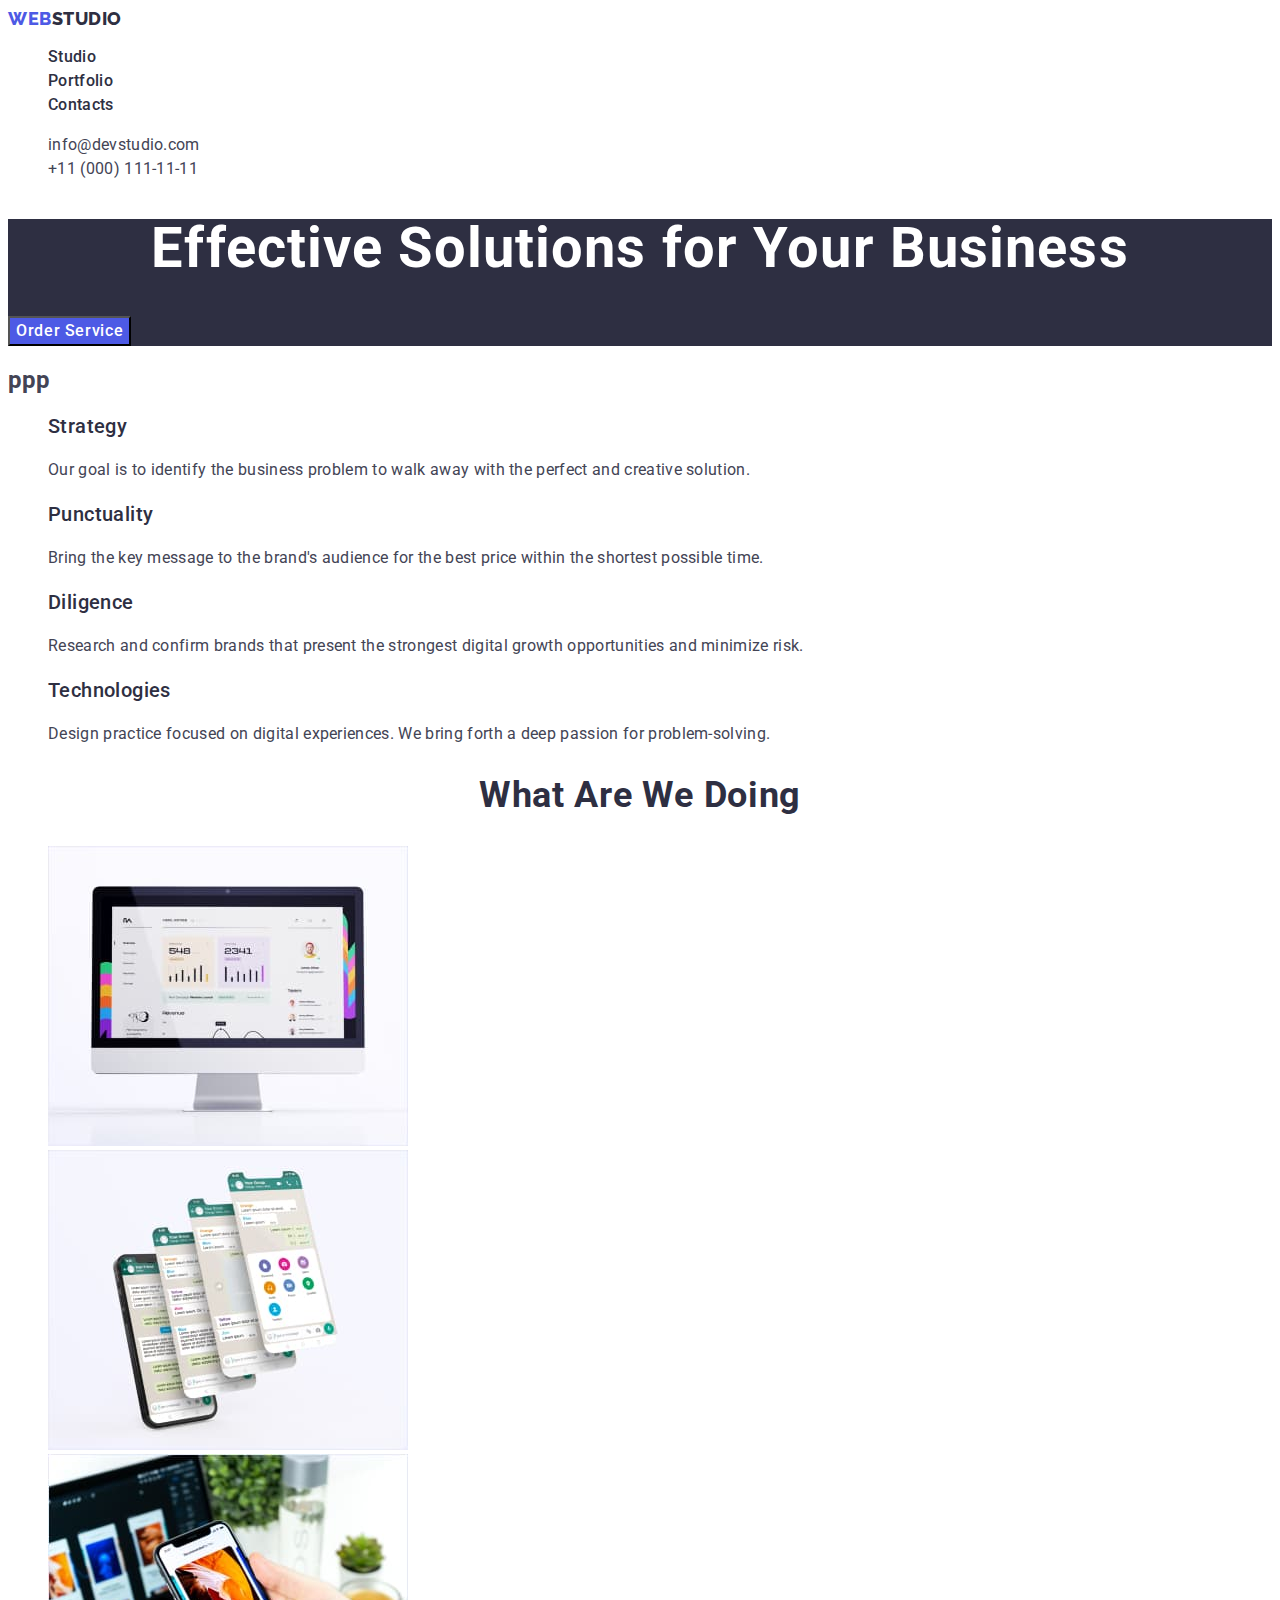
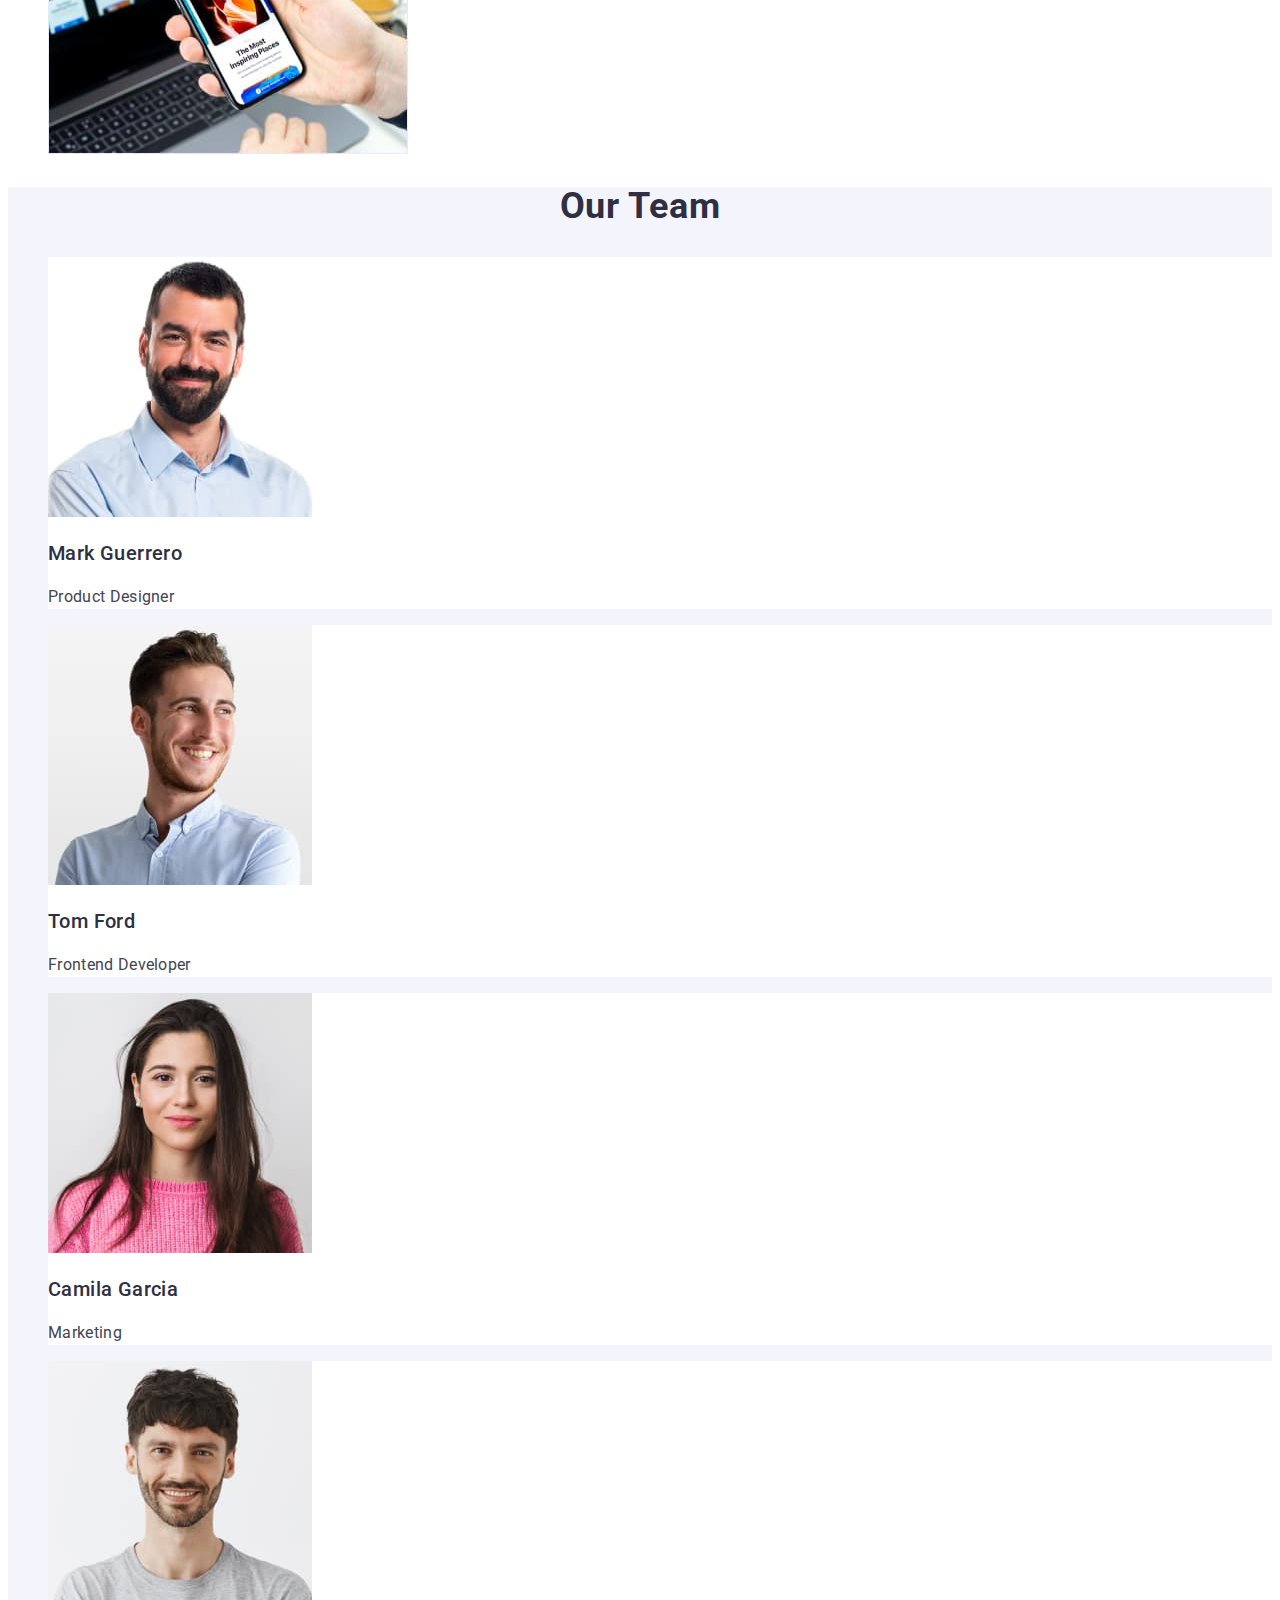
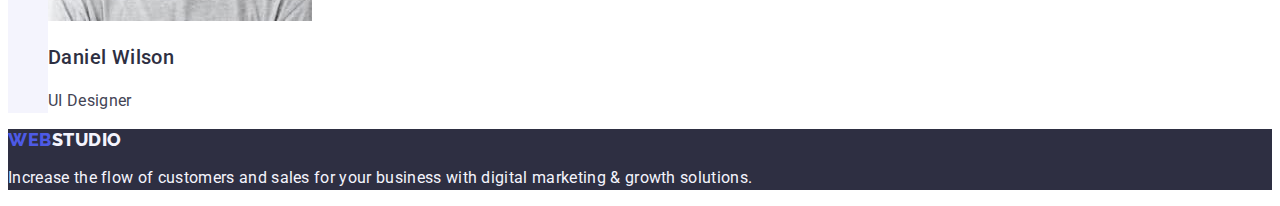
<file: index.html>
<!DOCTYPE html>
<html lang="en">
  <head>
    <meta charset="UTF-8" />
    <meta name="viewport" content="width=device-width, initial-scale=1.0" />
    <title>WebStudio</title>
    <link rel="preconnect" href="https://fonts.googleapis.com" />
    <link rel="preconnect" href="https://fonts.gstatic.com" crossorigin />
    <link
      href="https://fonts.googleapis.com/css2?family=Raleway:wght@800&family=Roboto:wght@400;500;700;900&display=swap"
      rel="stylesheet"
    />
    <link rel="stylesheet" href="./css/style.css" />
  </head>
  <body>
    <header>
      <nav>
        <a href="./index.html" class="logofont link">
          Web<span class="logocolor">Studio</span>
        </a>
        <ul class="list">
          <li><a class="link-decor link" href="./index.html">Studio</a></li>
          <li>
            <a class="link-decor link" href="./portfolio.html">Portfolio</a>
          </li>
          <li><a class="link-decor link" href="">Contacts</a></li>
        </ul>
      </nav>
      <address class="contacts">
        <ul class="contacts-nav list">
          <li>
            <a class="link-decor link" href="mailto:info@devstudio.com"
              >info@devstudio.com</a
            >
          </li>
          <li>
            <a class="link-decor link" href="tel:+110001111111"
              >+11 (000) 111-11-11</a
            >
          </li>
        </ul>
      </address>
    </header>
    <main>
      <section class="hero">
        <h1 class="hero-title">Effective Solutions for Your Business</h1>
        <button type="button" class="button-hero">Order Service</button>
      </section>
      <section>
        <h2>ppp</h2>
        <ul class="list">
          <li>
            <h3 class="hang">Strategy</h3>
            <p class="hang-text">
              Our goal is to identify the business problem to walk away with the
              perfect and creative solution.
            </p>
          </li>
          <li>
            <h3 class="hang">Punctuality</h3>
            <p class="hang-text">
              Bring the key message to the brand's audience for the best price
              within the shortest possible time.
            </p>
          </li>
          <li>
            <h3 class="hang">Diligence</h3>
            <p class="hang-text">
              Research and confirm brands that present the strongest digital
              growth opportunities and minimize risk.
            </p>
          </li>
          <li>
            <h3 class="hang">Technologies</h3>
            <p class="hang-text">
              Design practice focused on digital experiences. We bring forth a
              deep passion for problem-solving.
            </p>
          </li>
        </ul>
      </section>
      <section>
        <h2 class="title-works">What are we doing</h2>
        <ul class="list">
          <li>
            <img
              src="./images/layout.jpg"
              alt="layout"
              height="300"
              width="360"
            />
          </li>
          <li>
            <img
              src="./images/adaptation.jpg"
              alt="adaptation"
              height="300"
              width="360"
            />
          </li>
          <li>
            <img
              src="./images/design.jpg"
              alt="design"
              height="300"
              width="360"
            />
          </li>
        </ul>
      </section>
      <section class="team-section">
        <h2 class="team-title">Our Team</h2>
        <ul class="list">
          <li class="list-item">
            <img
              src="./images/mark.jpg"
              alt="Mark Guerrero"
              width="264"
              height="260"
            />
            <h3 class="worker">Mark Guerrero</h3>
            <p class="worker-job">Product Designer</p>
          </li>
          <li class="list-item">
            <img
              src="./images/tom-ford.jpg"
              alt="Tom Ford"
              width="264"
              height="260"
            />
            <h3 class="worker">Tom Ford</h3>
            <p class="worker-job">Frontend Developer</p>
          </li>
          <li class="list-item">
            <img
              src="./images/camila.jpg"
              alt="Camila Garcia"
              width="264"
              height="260"
            />
            <h3 class="worker">Camila Garcia</h3>
            <p class="worker-job">Marketing</p>
          </li>
          <li class="list-item">
            <img
              src="./images/daniel.jpg"
              alt="Daniel Wilson"
              width="264"
              height="260"
            />
            <h3 class="worker">Daniel Wilson</h3>
            <p class="worker-job">UI Designer</p>
          </li>
        </ul>
      </section>
    </main>
    <footer class="footer">
      <a href="./index.html" class="logofont link"
        >Web<span class="logo-color-footer">Studio</span></a
      >
      <p class="footer-text">
        Increase the flow of customers and sales for your business with digital
        marketing & growth solutions.
      </p>
    </footer>
  </body>
</html>
</file>
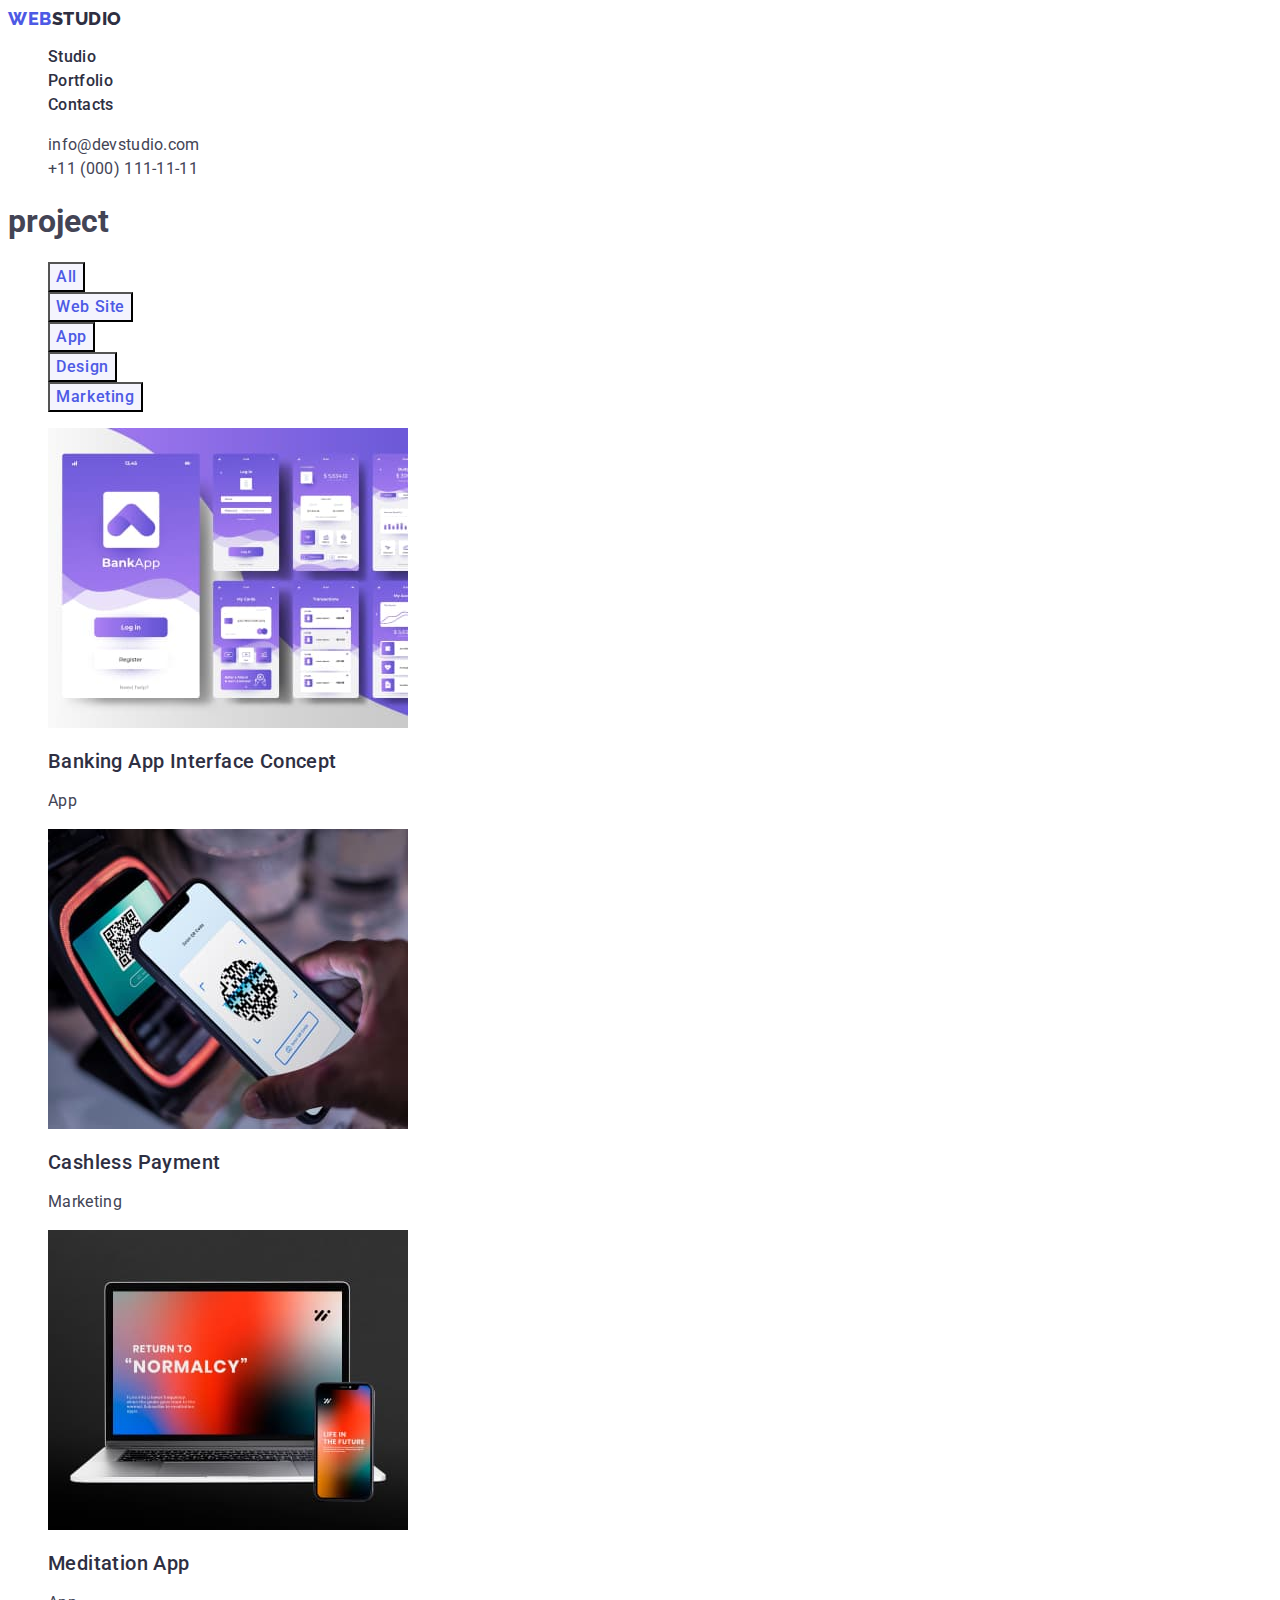
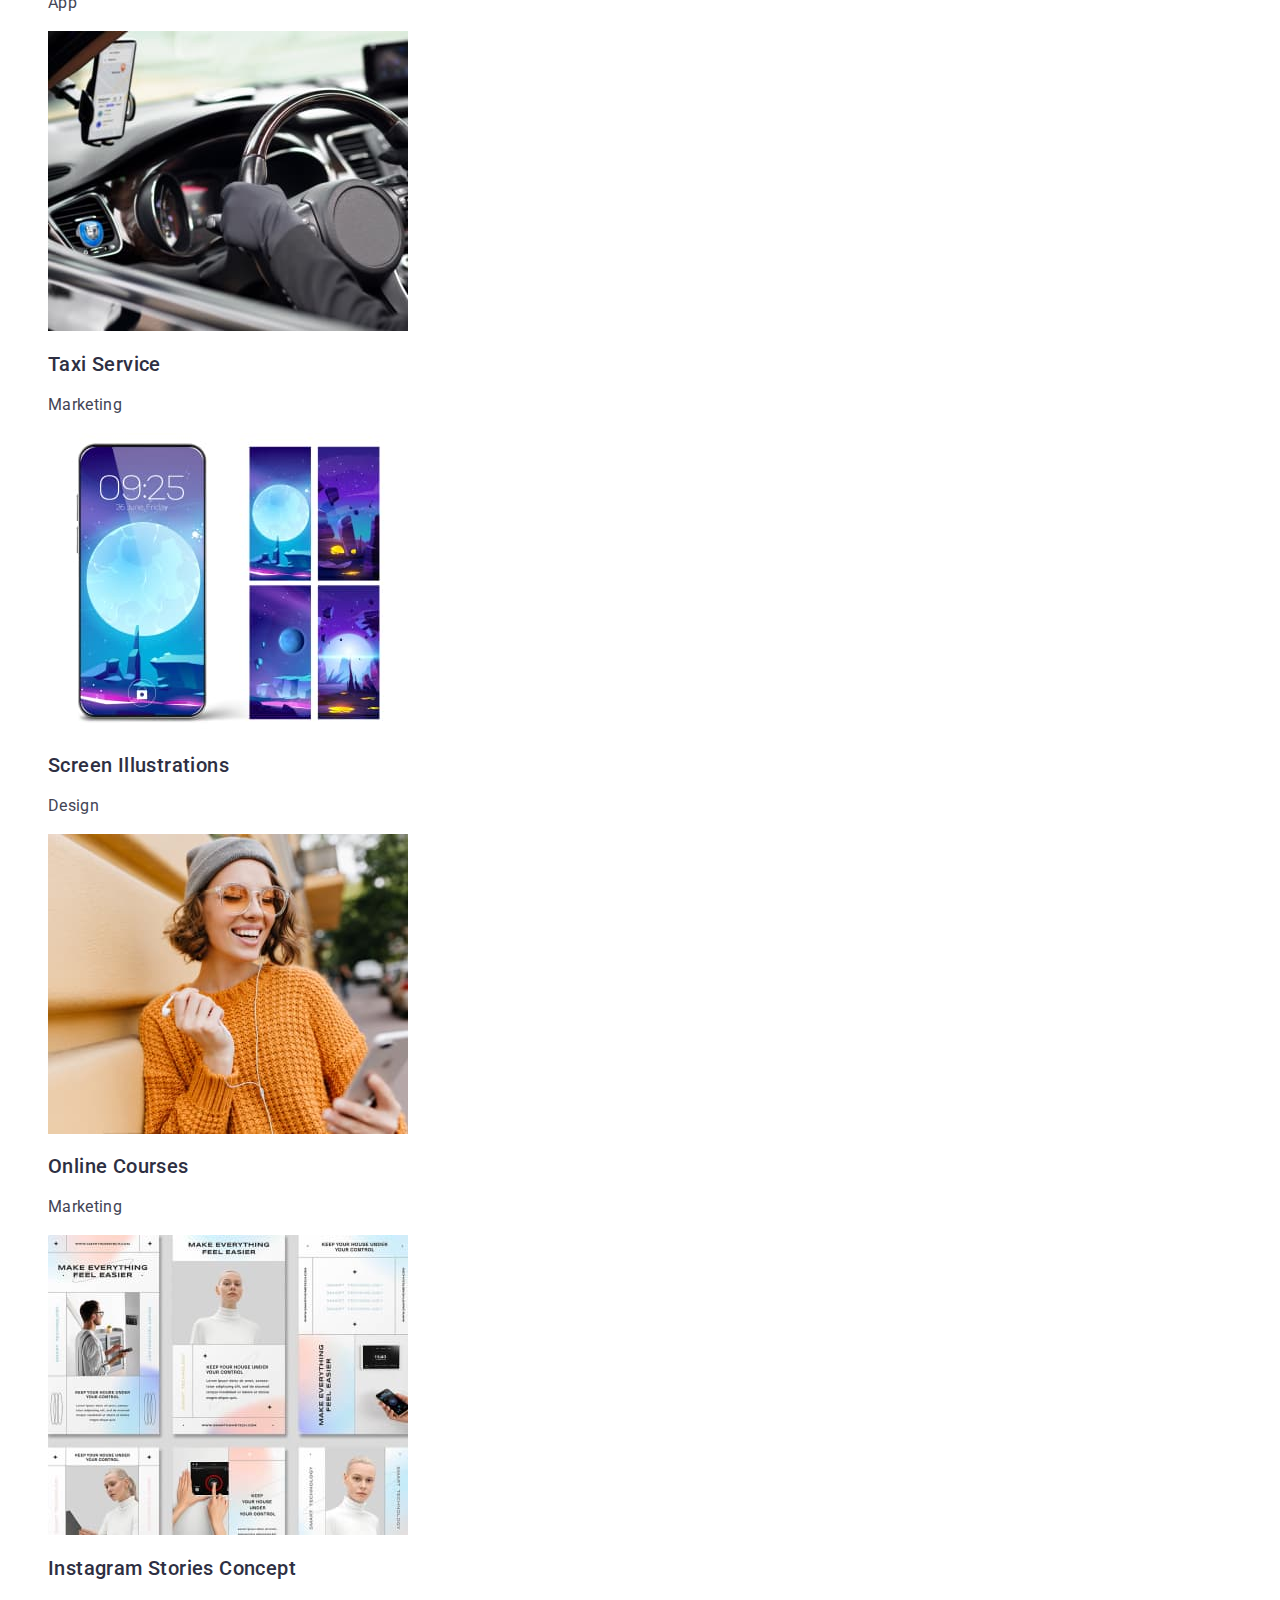
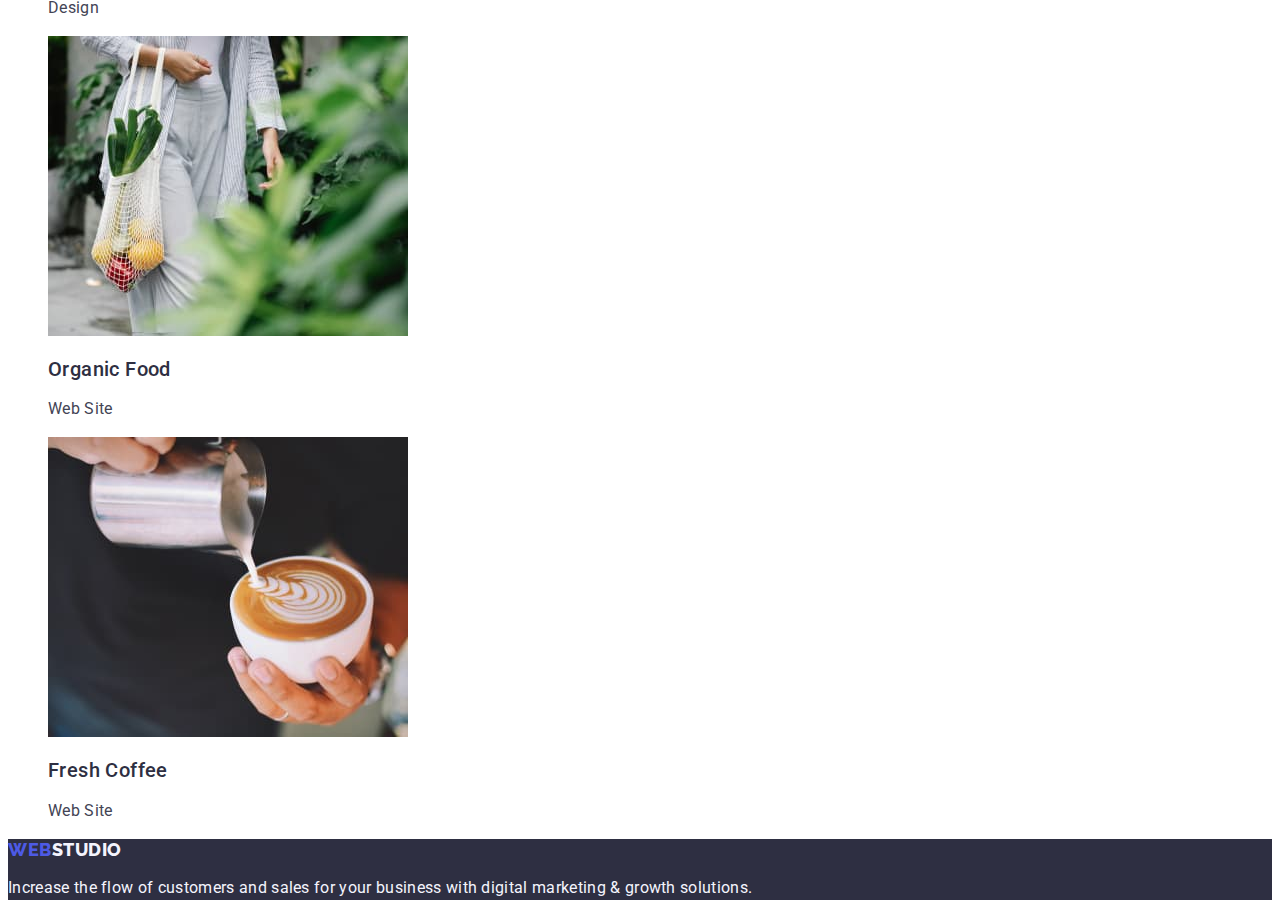
<file: portfolio.html>
<!DOCTYPE html>
<html lang="en">
  <head>
    <meta charset="UTF-8" />
    <meta name="viewport" content="width=device-width, initial-scale=1.0" />
    <title>Portfolio</title>
    <link rel="preconnect" href="https://fonts.googleapis.com" />
    <link rel="preconnect" href="https://fonts.gstatic.com" crossorigin />
    <link
      href="https://fonts.googleapis.com/css2?family=Raleway:wght@800&family=Roboto:wght@400;500;700;900&display=swap"
      rel="stylesheet"
    />
    <link rel="stylesheet" href="./css/style.css" />
  </head>
  <body>
    <header>
      <nav>
        <a href="./index.html" class="logofont link">
          Web<span class="logocolor">Studio</span>
        </a>
        <ul class="list">
          <li><a class="link-decor link" href="./index.html">Studio</a></li>
          <li>
            <a class="link-decor link" href="./portfolio.html">Portfolio</a>
          </li>
          <li><a class="link-decor link" href="">Contacts</a></li>
        </ul>
      </nav>
      <address class="contacts">
        <ul class="contacts-nav list">
          <li>
            <a class="link-decor link" href="mailto:info@devstudio.com"
              >info@devstudio.com</a
            >
          </li>
          <li>
            <a class="link-decor link" href="tel:+110001111111"
              >+11 (000) 111-11-11</a
            >
          </li>
        </ul>
      </address>
    </header>
    <main>
      <section>
        <h1>project</h1>
        <ul class="list">
          <li>
            <button type="button" class="project-btn">All</button>
          </li>
          <li>
            <button type="button" class="project-btn">Web Site</button>
          </li>
          <li>
            <button type="button" class="project-btn">App</button>
          </li>
          <li>
            <button type="button" class="project-btn">Design</button>
          </li>
          <li>
            <button type="button" class="project-btn">Marketing</button>
          </li>
        </ul>
        <ul class="list">
          <li>
            <a class="link" href="#">
              <img
                src="./images/prjct1.jpg"
                alt="project one"
                width="360"
                height="300"
              />
              <h2 class="project-title">Banking App Interface Concept</h2>
              <p class="project-text">App</p>
            </a>
          </li>
          <li>
            <a class="link" href="#">
              <img
                src="./images/prjct2.jpg"
                alt="project 2"
                width="360"
                height="300"
              />
              <h2 class="project-title">Cashless Payment</h2>
              <p class="project-text">Marketing</p>
            </a>
          </li>
          <li>
            <a class="link" href="#">
              <img
                src="./images/prjct3.jpg"
                alt="project three"
                width="360"
                height="300"
              />
              <h2 class="project-title">Meditation App</h2>
              <p class="project-text">App</p>
            </a>
          </li>
          <li>
            <a class="link" href="#">
              <img
                src="./images/prjct4.jpg"
                alt="project 4"
                width="360"
                height="300"
              />
              <h2 class="project-title">Taxi Service</h2>
              <p class="project-text">Marketing</p>
            </a>
          </li>
          <li>
            <a class="link" href="#">
              <img
                src="./images/prjct5.jpg"
                alt="project 5"
                width="360"
                height="300"
              />
              <h2 class="project-title">Screen Illustrations</h2>
              <p class="project-text">Design</p>
            </a>
          </li>
          <li>
            <a class="link" href="#">
              <img
                src="./images/prjct6.jpg"
                alt="project 6"
                width="360"
                height="300"
              />
              <h2 class="project-title">Online Courses</h2>
              <p class="project-text">Marketing</p>
            </a>
          </li>
          <li>
            <a class="link" href="#">
              <img
                src="./images/prjct7.jpg"
                alt="project 7"
                width="360"
                height="300"
              />
              <h2 class="project-title">Instagram Stories Concept</h2>
              <p class="project-text">Design</p>
            </a>
          </li>
          <li>
            <a class="link" href="#">
              <img
                src="./images/prjct8.jpg"
                alt="project 8"
                width="360"
                height="300"
              />
              <h2 class="project-title">Organic Food</h2>
              <p class="project-text">Web Site</p>
            </a>
          </li>
          <li>
            <a class="link" href="#">
              <img
                src="./images/prjct9.jpg"
                alt="project 9"
                width="360"
                height="300"
              />
              <h2 class="project-title">Fresh Coffee</h2>
              <p class="project-text">Web Site</p>
            </a>
          </li>
        </ul>
      </section>
    </main>
    <footer class="footer">
      <a href="./index.html" class="logofont link"
        >Web<span class="logo-color-footer">Studio</span></a
      >
      <p class="footer-text">
        Increase the flow of customers and sales for your business with digital
        marketing & growth solutions.
      </p>
    </footer>
  </body>
</html>
</file>
<file: css/style.css>
:root {
    --iris: #4D5AE5;
    --ocean: #404BBF;
    --navy-blue: #2E2F42;
    --green: #31D0AA;
    --slate: #434455;
    --light-slate: #8E8F99;
    --cornflower: #E7E9FC;
    --cloud: #F4F4FD;
    --navy-blue-modal: #2E2F4266;
    --grey: #2E2F42B2;
    --white: #FFFFFF;
    --dairy: #FCFCFC;
}

body {
    font-family: 'Roboto', sans-serif;
    font-style: normal;
    color: var(--slate);
    background-color: var(--white)
}

.link {
    text-decoration: none;
}
.contacts {
    font-style: normal;
}


.logocolor {
    color: var(--navy-blue);
}

.logofont {
    color: var(--iris);
    font-size: 18px;
    font-family: "Raleway", sans-serif;
    font-style: normal;
    font-weight: 800;
    line-height: 1.17;
    letter-spacing: 0.03em;
    text-transform: uppercase;
        
}


.list {
    list-style: none;
}

.link-decor {
        color: var(--navy-blue);
            font-size: 16px;
            font-weight: 500;
            line-height: 1.5;
            letter-spacing: 0.02em;
}
.link-decor:hover,
.link-decor:focus {
color: var(--ocean);
}
.contacts-nav a {
    color: var(--slate);
    font-size: 16px;
        font-weight: 400;
        line-height: 1.5;
        letter-spacing: 0.02em;
}
.hero {
    background-color: var(--navy-blue);
}

.hero-title {
    color: var(--white);
    text-align: center;
    font-size: 56px;
    font-weight: 700;
    line-height: 1.07;
    letter-spacing: 0.02em;
}

.button-hero {
    font-size: 16px;
    color: var(--white);
    background-color: var(--iris);
    font-family: "Roboto", sans-serif;
        font-weight: 500;
        line-height: 1.5;
        letter-spacing: 0.04em;
        cursor: pointer;
}
.button-hero:hover,
.button-hero:focus {
    background-color: var(--ocean);
}
.hang {
    color: var(--navy-blue);
    font-size: 20px;
        font-weight: 500;
        line-height: 1.2;
        letter-spacing: 0.02em;
}
.hang-text {
    color: var(--slate);
    font-size: 16px;
    font-weight: 400;
    line-height: 24px;
    letter-spacing: 0.32px;
}
.title-works {
    color: var(--navy-blue);
    text-align: center;
        font-size: 36px;
        font-weight: 700;
        line-height: 1.11;
        letter-spacing: 0.02em;
        text-transform: capitalize;
}
.team-section {
 background-color: var(--cloud);
}
.team-title {
    color: var(--navy-blue);
    text-align: center;
        font-size: 36px;
        font-weight: 700;
        line-height: 1.11;
        letter-spacing: 0.02em;
        text-transform: capitalize;
}
.list-item {
    background-color: var(--white)
}
.worker {
    color: var(--navy-blue);
    font-size: 20px;
    font-weight: 500;
    line-height: 1.2;
    letter-spacing: 0.02em;
}
.worker-job {
    color: var(--slate);
    font-size: 16px;
    font-weight: 400;
    line-height: 1.5;
    letter-spacing: 0.02em;
}
.footer{
    background-color: var(--navy-blue);
}
.logo-color-footer {
    color: var(--cloud);
}

.footer-text {
    color: var(--cloud);
font-size: 16px;
    font-weight: 400;
    line-height: 1.5;
    letter-spacing: 0.02em;
}

.project-btn {
    color: var(--iris);
    background-color: var(--cloud);
    font-size: 16px;
    font-family: "Roboto", sans-serif;
        font-style: normal;
    font-weight: 500;
    line-height: 1.5;
    letter-spacing: 0.04em;
    text-align: center;
    cursor: pointer;
}

.project-btn:hover,
.project-btn:focus,
.project-btn:active {
 color: var(--white);
 background-color: var(--ocean);
}

.project-title {
    color: var(--navy-blue);
    font-size: 20px;
    font-weight: 500;
    line-height: 1.2;
    letter-spacing: 0.02em;
}
.project-text {
    color: var(--slate);
    font-size: 16px;
    font-weight: 400;
    line-height: 1.5;
    letter-spacing: 0.02em;
}
</file>
